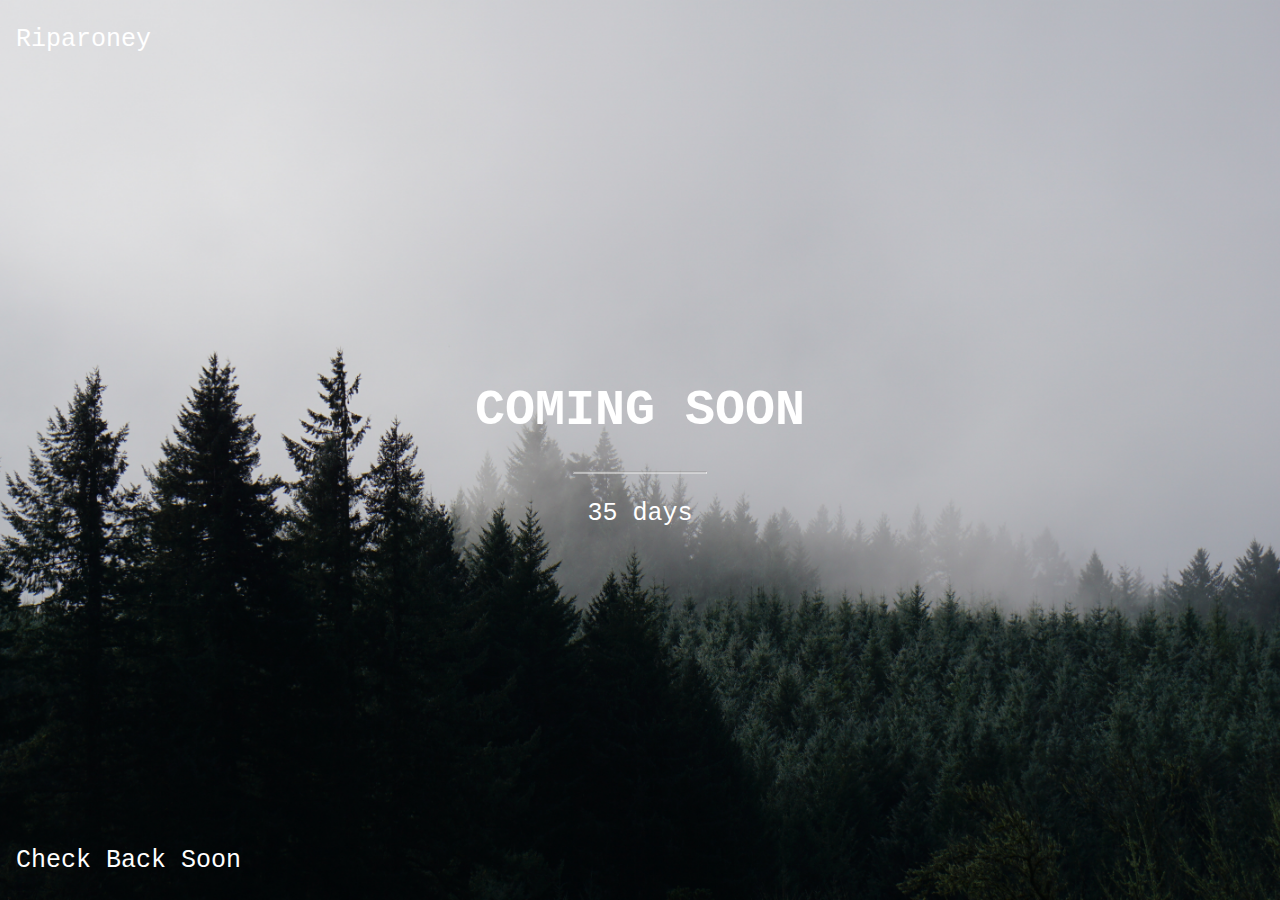
<file: comingSoon.html>
<!DOCTYPE html>
<html>
<head>
    <link rel="stylesheet" href="swag.css">
    <script>// Set the date we're counting down to
var countDownDate = new Date("August 10, 2018 23:37:25").getTime();

// Update the count down every 1 second
var x = setInterval(function() {

  // Get todays date and time
  var now = new Date().getTime();

  // Find the distance between now an the count down date
  var distance = countDownDate - now;

  // Time calculations for days, hours, minutes and seconds
  var days = Math.floor(distance / (1000 * 60 * 60 * 24));
  var hours = Math.floor((distance % (1000 * 60 * 60 * 24)) / (1000 * 60 * 60));
  var minutes = Math.floor((distance % (1000 * 60 * 60)) / (1000 * 60));
  var seconds = Math.floor((distance % (1000 * 60)) / 1000);

  // Display the result in an element with id="demo"
  document.getElementById("comingSoon").innerHTML = days + "d " + hours + "h "
  + minutes + "m " + seconds + "s ";

  // If the count down is finished, write some text 
  if (distance < 0) {
    clearInterval(x);
    document.getElementById("comingSoon").innerHTML = "EXPIRED";
  }
}, 1000);</script>
  <title>Riparoney - Coming Soon</title>
</head>
<body style="padding:0; margin:0;">
<div class="bgimg">
  <div class="topleft">
    <p>Riparoney</p>
  </div>
  <div class="middle">
    <h1>COMING SOON</h1>
    <hr>
    <p id="comingSoon">35 days</p>
  </div>
  <div class="bottomleft">
    <p>Check Back Soon</p>
  </div>
</div>
</body>
</html>
</file>
<file: swag.css>
body {
  padding-top: 3.5rem;
  background-color: #E1E8E4;
  color: white;
}
html{
	
}
a,
a:link,
a:visited,
a:hover,
a:active {
    color: inherit;
    text-decoration: inherit;
    font-weight: inherit;
}
.land{
	height: 800px;
	width: 100%;
	padding-top: 164px;
	min-height: 1px;
	background:
		linear-gradient(
      rgba(0, 0, 0, 0.45), 
      rgba(0, 0, 0, 0.45)
    	),
    	url(Assets/RollingMist2.jpg);
	background-repeat: : no-repeat;
	background-size: cover;
	background-position: center center;
}
.navbar{
	background-color: transparent;
	color: black;
	border-color: transparent;
}
.navbar-brand{
	margin-left: 5%;
}
.navRight{
	margin-left: 70%;
}
.nav-item{
	margin-right: 5%;
	margin-left: 5%;
	letter-spacing: 1px;
}
.display-3{
	color: #2F998C;
	text-align: center;
	padding-left: 5px;
}
.whatYouGet{
	height: 550px;
	width: 100%;
	padding-top: 75px;
	text-align: center;
	color: black;
}
.whatYouGetOne{
	padding-right: 20%;
	border-right: 1px solid black;
}
.whatYouGetTwo{
	padding-left: 20%;
}
.skills{
	height: 700px;
	width: 100%;
	padding-top: 40px;
	background: url("Assets/TypeWriter.jpg") no-repeat center center;
	background-size: cover;
	text-align: center;
}
.tools{
	height: 900px;
	width: 100%;
	color: black;
	padding-top: 80px;
	padding-bottom: 100px;
/*	background: url("Assets/TypeWriter.jpg") no-repeat center center;*/
	background-size: cover;
	text-align: center;
}
.tools2{
	padding-top: 75px;
	padding-bottom: 75px;
}
.filler{
	height: 500px;
	width:100%;
	background:
		linear-gradient(
      rgba(0, 0, 0, 0.55), 
      rgba(0, 0, 0, 0.55)
    	),
    	url(Assets/Lake.jpg);
	background-repeat: : no-repeat;
	background-size: cover;
	background-position: center center;
}
.filler span{
	color: white;
	font-size: 4em;
	padding-left: 10%;
	margin-top: 12.5%;
	text-align: center;
}
.smallPort{
	height: 1000px;
	width: 100%;
	color: black;
	padding-left: 12.5%;
	padding-right: 12.5%;
	padding-top: 80px;
	padding-bottom: 100px;
/*	background: url("Assets/TypeWriter.jpg") no-repeat center center;*/
	background-size: cover;
	text-align: center;
}
.smallPort2{

}
.imgWrapper{
	margin-top: 25px;
	height: 250px;
	width: 50px;
	border-radius: 10px;
}
.site1{
	width: 100%;
	background: url('Assets/Capture.PNG') center center;
	background-size: cover;	
}
.site2{
	width: 100%;
	background: url('Assets/Capture.PNG') center center;
	background-size: cover;	
}
.site3{
	width: 100%;
	background: url('Assets/Capture.PNG') center center;
	background-size: cover;	
}
.site4{
	width: 100%;
	background: url('Assets/Capture.PNG') center center;
	background-size: cover;	
}
.site5{
	width: 100%;
	background: url('Assets/Capture.PNG') center center;
	background-size: cover;	
}
.site6{
	width: 100%;
	background: url('Assets/Capture.PNG') center center;
	background-size: cover;	
}
.lastAd{
	height: 600px;
	width: 100%;
	color: black;
	padding-left: 12.5%;
	padding-right: 12.5%;
	padding-top: 80px;
	padding-bottom: 100px;
	background-color: #00D8FF;
	text-align: center;
}
.adBox{
	height: 400px;
	width: 100%;
	background-color: white;
	color: blue;
	border-radius: 3px;
}
.adText{
	padding-top: 50px;
}

#adTextSecond{
	font-size: .85em;
}
footer{
	height: 80px;
	width: 100%;
	background-color: grey;
}


/*   Contact   */
.contactLand{
	background: url('Assets/ZombieLand.jpg') no-repeat;
	background-position: bottom;
	background-size: cover;
}
.contactForm{
	position: relative;
	width: 100%;
	padding-left: 33%;
	padding-right: 25%;
	margin-top: 100px;
	height: 600px;
	color: black;
}
.submit{
	margin-left: 30%;
}

body, html {
    height: 100%
}

.bgimg {
    /* Background image */
    background-image: url('Assets/RollingMist2.jpg');
    /* Full-screen */
    height: 100%;
    /* Center the background image */
    background-position: center;
    /* Scale and zoom in the image */
    background-size: cover;
    /* Add position: relative to enable absolutely positioned elements inside the image (place text) */
    position: relative;
    /* Add a white text color to all elements inside the .bgimg container */
    color: white;
    /* Add a font */
    font-family: "Courier New", Courier, monospace;
    /* Set the font-size to 25 pixels */
    font-size: 25px;
}

/* Position text in the top-left corner */
.topleft {
    position: absolute;
    top: 0;
    left: 16px;
}

/* Position text in the bottom-left corner */
.bottomleft {
    position: absolute;
    bottom: 0;
    left: 16px;
}

/* Position text in the middle */
.middle {
    position: absolute;
    top: 50%;
    left: 50%;
    transform: translate(-50%, -50%);
    text-align: center;
}

/* Style the <hr> element */
hr {
    margin: auto;
    width: 40%;
}
</file>
